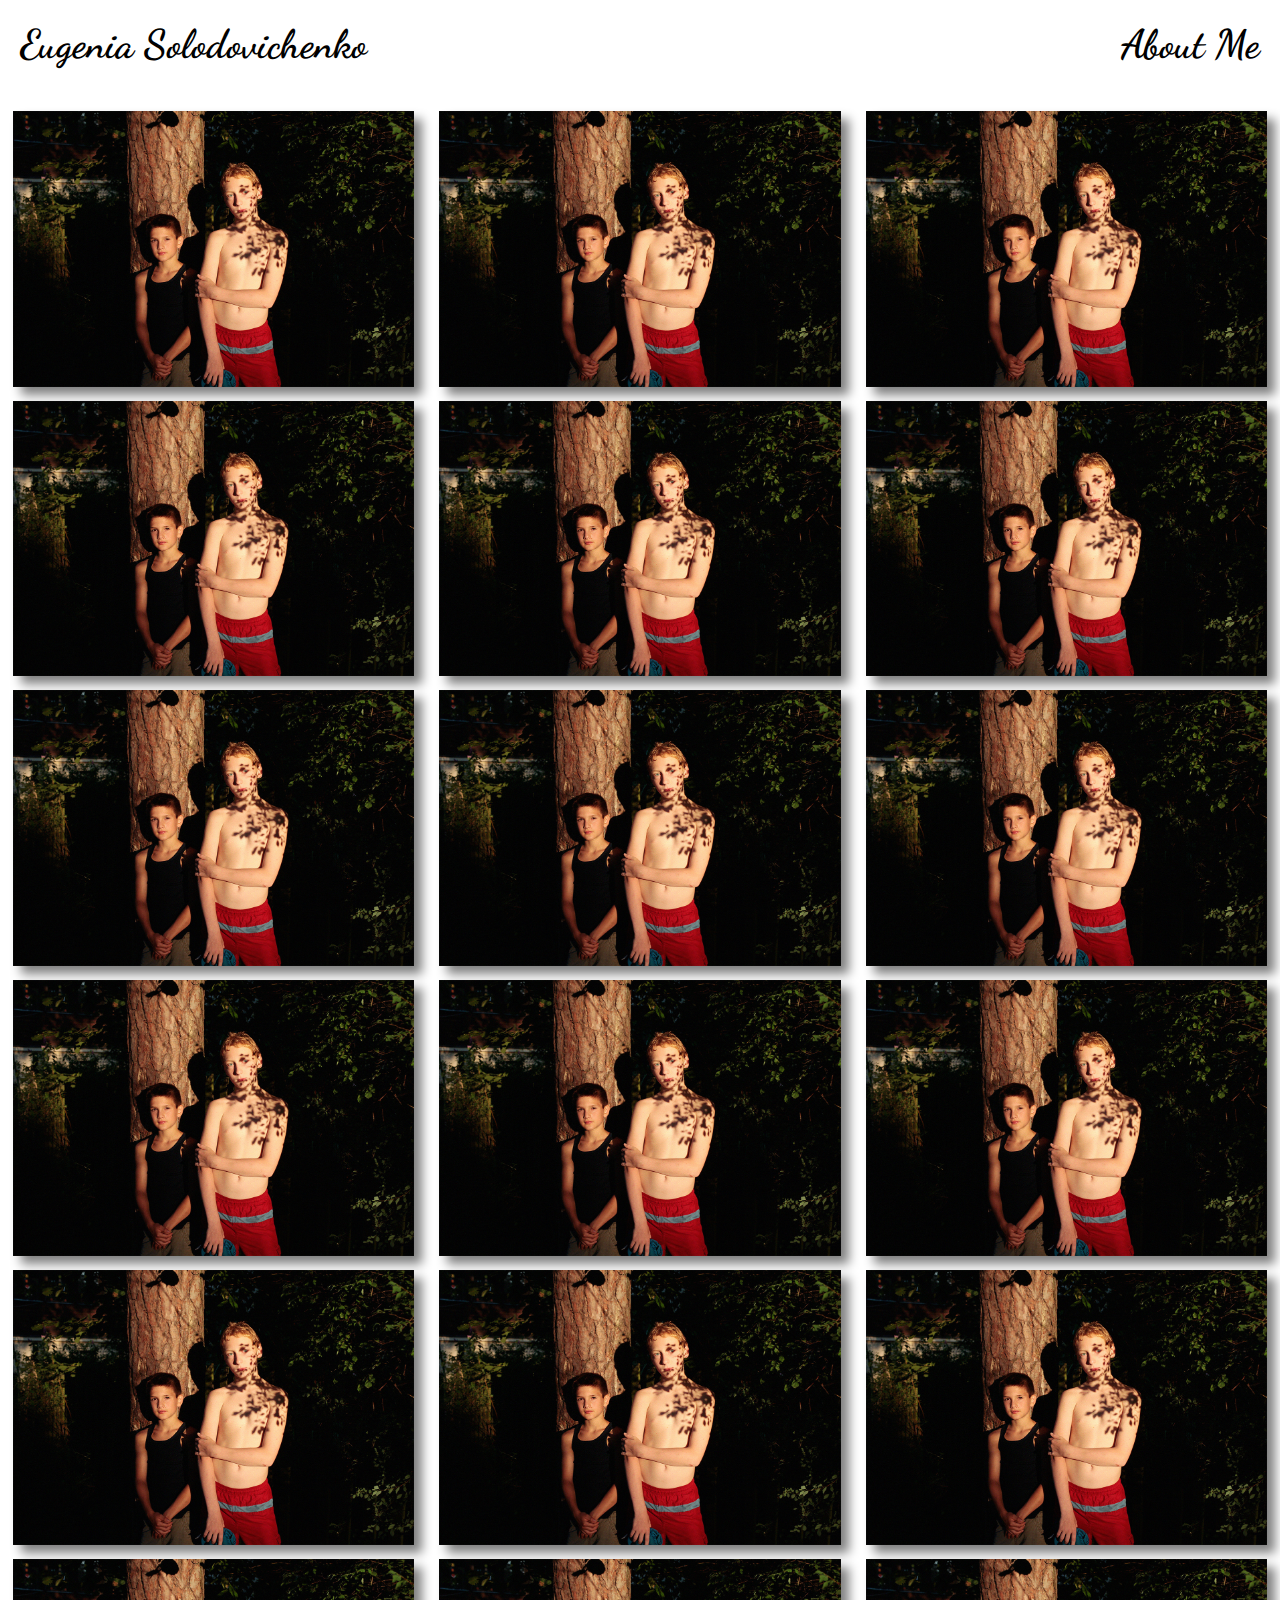
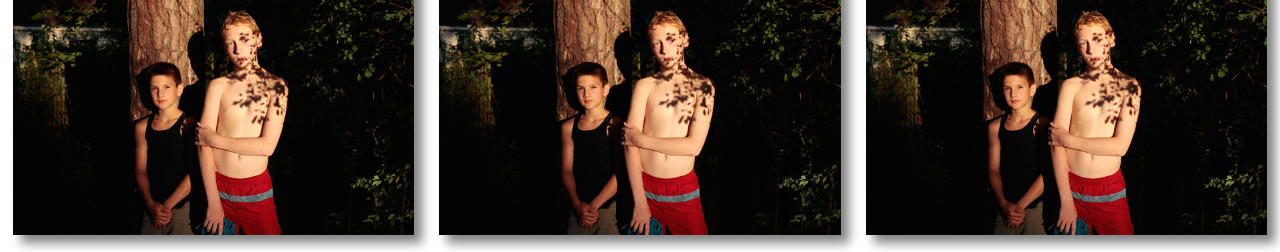
<file: index.html>
<!DOCTYPE html>
<html lang="en">
<head>
	<meta charset="UTF-8">
	<meta name="viewport" content="width=device-width, initial-scale=1.0">
	 <link rel="stylesheet" href="css/style.css">
	 <link rel="preconnect" href="https://fonts.googleapis.com">
	<link rel="preconnect" href="https://fonts.gstatic.com" crossorigin>
	<link href="https://fonts.googleapis.com/css2?family=Dancing+Script:wght@600&display=swap" rel="stylesheet">
	<title>Eugenia Solodovichenko</title>
</head>

<header>
	<div class="container">
		<div class="wrapper">
		<a href="https://teravilde.github.io/photographer/">
			<h2>Eugenia Solodovichenko</h2>
		</a>
		<a href="https://teravilde.github.io/photographer/aboutme.html"><h2>About Me</h2></a>
		</div>
	</div>
</header>
<section>
	<div class="container">
		<div class="wrapper">
		<div class="galery">
			<div class="galery_column_first">
				<a href="#img1"> <img src="img/Boys.jpg"></a>
				<div id="img1" class="popup">
					<a href="#" class="close">X</a>
					<img class="full_img" src="img/Boys.jpg">
				</div>

				<a href="#img2"> <img src="img/Boys.jpg"></a>
				<div id="img2" class="popup">
					<a href="#" class="close">X</a>
					<img class="full_img" src="img/Boys.jpg">
				</div>

				<a href="#img3"> <img src="img/Boys.jpg"></a>
				<div id="img3" class="popup">
					<a href="#" class="close">X</a>
					<img class="full_img" src="img/Boys.jpg">
				</div>

				<a href="#img4"> <img src="img/Boys.jpg"></a>
				<div id="img4" class="popup">
					<a href="#" class="close">X</a>
					<img class="full_img" src="img/Boys.jpg">
				</div>

				<a href="#img4"> <img src="img/Boys.jpg"></a>
				<div id="img4" class="popup">
					<a href="#" class="close">X</a>
					<img class="full_img" src="img/Boys.jpg">
				</div>

				<a href="#img4"> <img src="img/Boys.jpg"></a>
				<div id="img4" class="popup">
					<a href="#" class="close">X</a>
					<img class="full_img" src="img/Boys.jpg">
				</div>
			</div>

			<div class="galery_column_second">
				<a href="#img6"> <img src="img/Boys.jpg"></a>
				<div id="img6" class="popup">
					<a href="#" class="close">X</a>
					<img class="full_img" src="img/Boys.jpg">
				</div>

				<a href="#img7"> <img src="img/Boys.jpg"></a>
				<div id="img7" class="popup">
					<a href="#" class="close">X</a>
					<img class="full_img" src="img/Boys.jpg">
				</div>

				<a href="#img8"> <img src="img/Boys.jpg"></a>
				<div id="img8" class="popup">
					<a href="#" class="close">X</a>
					<img class="full_img" src="img/Boys.jpg">
				</div>

				<a href="#img9"> <img src="img/Boys.jpg"></a>
				<div id="img9" class="popup">
					<a href="#" class="close">X</a>
					<img class="full_img" src="img/Boys.jpg">
				</div>

				<a href="#img10"> <img src="img/Boys.jpg"></a>
				<div id="img10" class="popup">
					<a href="#" class="close">X</a>
					<img class="full_img" src="img/Boys.jpg">
				</div>

				<a href="#img11"> <img src="img/Boys.jpg"></a>
				<div id="img11" class="popup">
					<a href="#" class="close">X</a>
					<img class="full_img" src="img/Boys.jpg">
				</div>
				
			</div>
			<div class="galery_column_third">
				<a href="#img12"> <img src="img/Boys.jpg"></a>
				<div id="img12" class="popup">
					<a href="#" class="close">X</a>
					<img class="full_img" src="img/Boys.jpg">
				</div>

				<a href="#img14"> <img src="img/Boys.jpg"></a>
				<div id="img14" class="popup">
					<a href="#" class="close">X</a>
					<img class="full_img" src="img/Boys.jpg">
				</div>

				<a href="#img15"> <img src="img/Boys.jpg"></a>
				<div id="img15" class="popup">
					<a href="#" class="close">X</a>
					<img class="full_img" src="img/Boys.jpg">
				</div>

				<a href="#img16"> <img src="img/Boys.jpg"></a>
				<div id="img16" class="popup">
					<a href="#" class="close">X</a>
					<img class="full_img" src="img/Boys.jpg">
				</div>

				<a href="#img17"> <img src="img/Boys.jpg"></a>
				<div id="img117" class="popup">
					<a href="#" class="close">X</a>
					<img class="full_img" src="img/Boys.jpg">
				</div>

				<a href="#img18"> <img src="img/Boys.jpg"></a>
				<div id="img18" class="popup">
					<a href="#" class="close">X</a>
					<img class="full_img" src="img/Boys.jpg">
				</div>
			</div>
		</div>
		</div>
	</div>
</section>
<footer>
	
</footer>
</file>
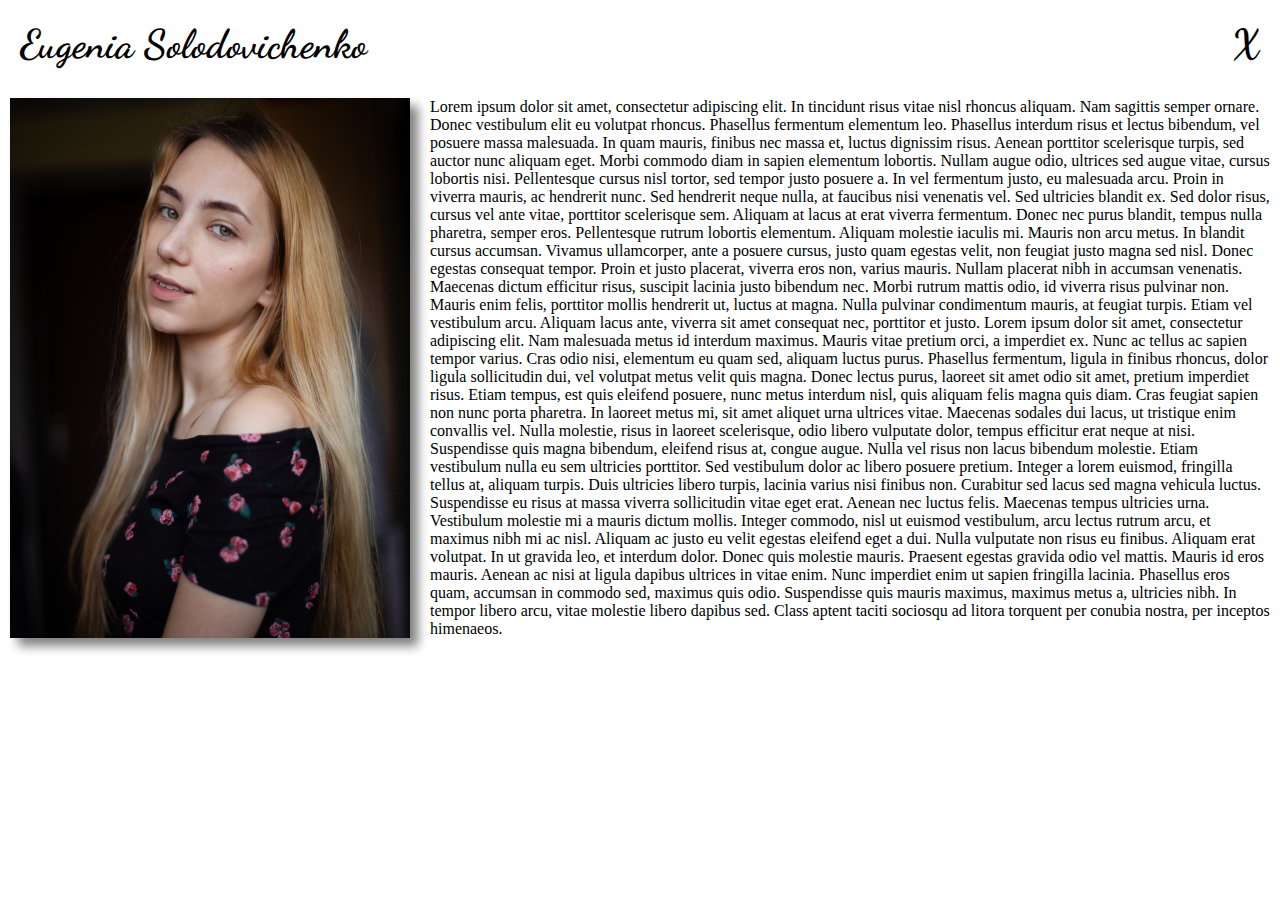
<file: aboutme.html>
<!DOCTYPE html>
<html lang="en">
<head>
	<meta charset="UTF-8">
	<meta name="viewport" content="width=device-width, initial-scale=1.0">
	 <link rel="stylesheet" href="css/style.css">
	 <link rel="preconnect" href="https://fonts.googleapis.com">
	<link rel="preconnect" href="https://fonts.gstatic.com" crossorigin>
	<link href="https://fonts.googleapis.com/css2?family=Dancing+Script:wght@600&display=swap" rel="stylesheet">
	<title>Eugenia Solodovichenko</title>
</head>

<header>
	<div class="container">
		<div class="wrapper">
		<a href="https://teravilde.github.io/photographer/">
			<h2>Eugenia Solodovichenko</h2>
		</a>
		<a class="close_aboutme" href="https://teravilde.github.io/photographer/">
			<h2>X</h2>
		</a>
		</div>
	</div>
</header>
<section class="aboutme">
	<img src="img/CV_img.jpg" class="eugenia">
	<div class="about">
		<p>
			Lorem ipsum dolor sit amet, consectetur adipiscing elit. In tincidunt risus vitae nisl rhoncus aliquam. Nam sagittis semper ornare. Donec vestibulum elit eu volutpat rhoncus. Phasellus fermentum elementum leo. Phasellus interdum risus et lectus bibendum, vel posuere massa malesuada. In quam mauris, finibus nec massa et, luctus dignissim risus. Aenean porttitor scelerisque turpis, sed auctor nunc aliquam eget. Morbi commodo diam in sapien elementum lobortis. Nullam augue odio, ultrices sed augue vitae, cursus lobortis nisi. Pellentesque cursus nisl tortor, sed tempor justo posuere a. In vel fermentum justo, eu malesuada arcu. Proin in viverra mauris, ac hendrerit nunc. Sed hendrerit neque nulla, at faucibus nisi venenatis vel. Sed ultricies blandit ex. Sed dolor risus, cursus vel ante vitae, porttitor scelerisque sem.

Aliquam at lacus at erat viverra fermentum. Donec nec purus blandit, tempus nulla pharetra, semper eros. Pellentesque rutrum lobortis elementum. Aliquam molestie iaculis mi. Mauris non arcu metus. In blandit cursus accumsan. Vivamus ullamcorper, ante a posuere cursus, justo quam egestas velit, non feugiat justo magna sed nisl.

Donec egestas consequat tempor. Proin et justo placerat, viverra eros non, varius mauris. Nullam placerat nibh in accumsan venenatis. Maecenas dictum efficitur risus, suscipit lacinia justo bibendum nec. Morbi rutrum mattis odio, id viverra risus pulvinar non. Mauris enim felis, porttitor mollis hendrerit ut, luctus at magna. Nulla pulvinar condimentum mauris, at feugiat turpis. Etiam vel vestibulum arcu. Aliquam lacus ante, viverra sit amet consequat nec, porttitor et justo. Lorem ipsum dolor sit amet, consectetur adipiscing elit. Nam malesuada metus id interdum maximus. Mauris vitae pretium orci, a imperdiet ex. Nunc ac tellus ac sapien tempor varius. Cras odio nisi, elementum eu quam sed, aliquam luctus purus.

Phasellus fermentum, ligula in finibus rhoncus, dolor ligula sollicitudin dui, vel volutpat metus velit quis magna. Donec lectus purus, laoreet sit amet odio sit amet, pretium imperdiet risus. Etiam tempus, est quis eleifend posuere, nunc metus interdum nisl, quis aliquam felis magna quis diam. Cras feugiat sapien non nunc porta pharetra. In laoreet metus mi, sit amet aliquet urna ultrices vitae. Maecenas sodales dui lacus, ut tristique enim convallis vel. Nulla molestie, risus in laoreet scelerisque, odio libero vulputate dolor, tempus efficitur erat neque at nisi. Suspendisse quis magna bibendum, eleifend risus at, congue augue. Nulla vel risus non lacus bibendum molestie. Etiam vestibulum nulla eu sem ultricies porttitor. Sed vestibulum dolor ac libero posuere pretium. Integer a lorem euismod, fringilla tellus at, aliquam turpis. Duis ultricies libero turpis, lacinia varius nisi finibus non. Curabitur sed lacus sed magna vehicula luctus. Suspendisse eu risus at massa viverra sollicitudin vitae eget erat. Aenean nec luctus felis.

Maecenas tempus ultricies urna. Vestibulum molestie mi a mauris dictum mollis. Integer commodo, nisl ut euismod vestibulum, arcu lectus rutrum arcu, et maximus nibh mi ac nisl. Aliquam ac justo eu velit egestas eleifend eget a dui. Nulla vulputate non risus eu finibus. Aliquam erat volutpat. In ut gravida leo, et interdum dolor. Donec quis molestie mauris. Praesent egestas gravida odio vel mattis. Mauris id eros mauris. Aenean ac nisi at ligula dapibus ultrices in vitae enim. Nunc imperdiet enim ut sapien fringilla lacinia. Phasellus eros quam, accumsan in commodo sed, maximus quis odio. Suspendisse quis mauris maximus, maximus metus a, ultricies nibh. In tempor libero arcu, vitae molestie libero dapibus sed. Class aptent taciti sociosqu ad litora torquent per conubia nostra, per inceptos himenaeos.
		</p>
	</div>
</section>
<footer>
	
</footer>
</file>
<file: css/style.css>
*{
	margin: 0;
	padding: 0;
	box-sizing: border-box;
}
.container{
	width: 1100px
	margin:0 auto;
	
	
}
h2{
	font-family: 'Dancing Script', cursive;
	font-size: 40px;
	padding: 20px 20px;
	cursor: pointer;

}
a{
	text-decoration:none;
	color: #000;
}
.wrapper{
	display: flex;
	justify-content:space-between;
}
.galery_column_first, .galery_column_second, .galery_column_third {
	
	margin: 1% 1%;
	width: 33,3%;

}
.galery{
	display: flex;
	justify-content:space-between;
}
img	{
	width: 100%;
	box-shadow: 8px 8px 10px #808080;
	margin-top: 10px;
}

* {
  box-sizing: border-box
}

html,
body {
  height: 100%;
  padding: 0;
  margin: 0;
}

.popup:not(:target) {
  display: none;
}

.popup:target {
  display: block;
  position: fixed;
  top: 0;
  left: 0;
  bottom: 0;
  right: 0;
  background: #fff;
}
.full_img {
  position: absolute;
  top: 50%;
  left: 50%;
  transform: translate(-50%, -50%);
  width: 900px;
  box-shadow: none;

}
.close {
  position: absolute;
  top: 20px;
  right: 20px;
  font-size: 30px;
  text-decoration: none;
  color: #000;
}

.eugenia{

	width: 400px;
	margin : 10px;
}
.aboutme{
	display: flex;
	justify-content: center;
}
.about{
	margin: 10px;
}
</file>
